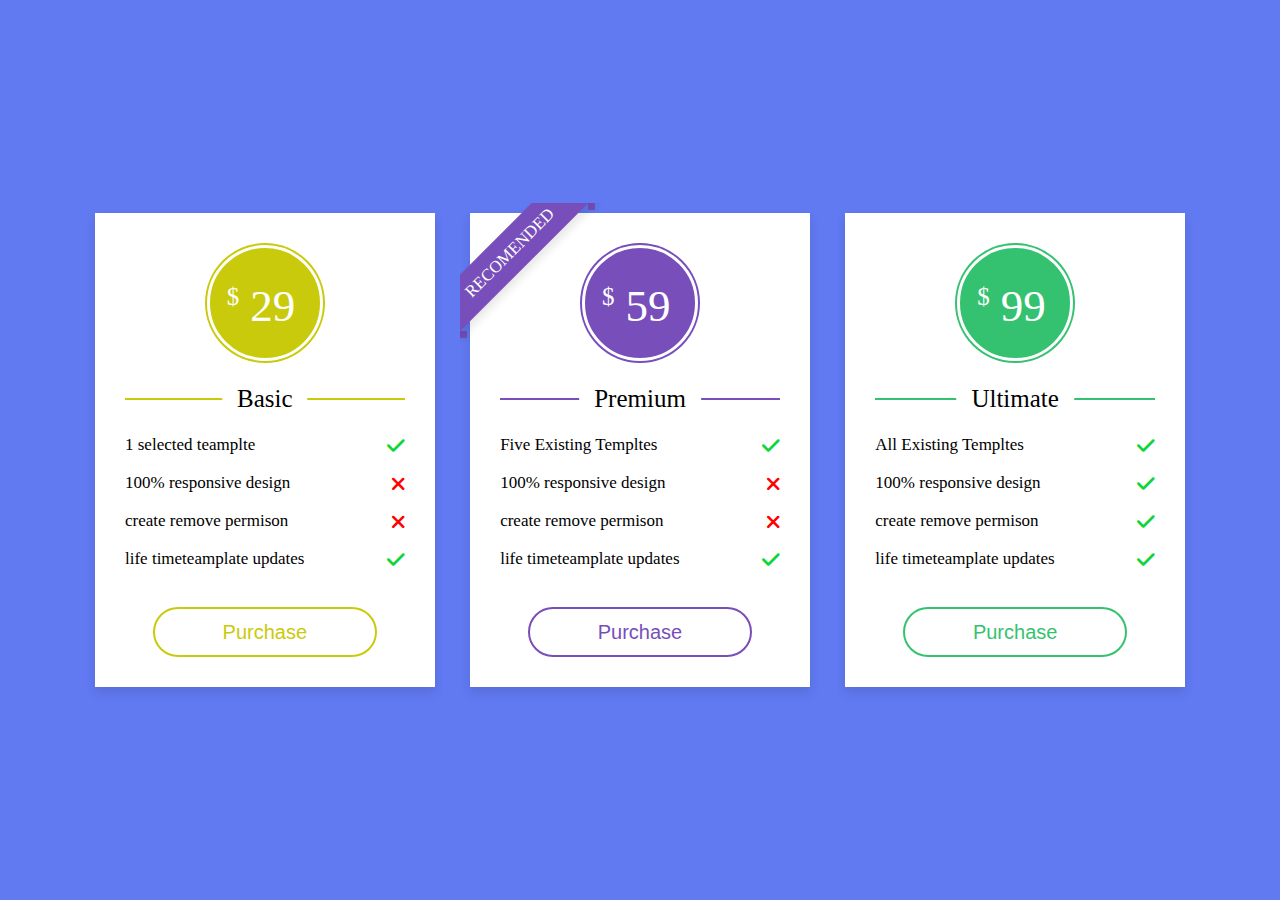
<file: index.html>
<!DOCTYPE html>
<html lang="en">
  <head>
    <meta charset="UTF-8" />
    <meta name="viewport" content="width=device-width, initial-scale=1.0" />
    <title>Document</title>
    <link rel="stylesheet" href="./assets/css/style.css" />
    <link
      rel="stylesheet"
      href="https://cdnjs.cloudflare.com/ajax/libs/font-awesome/6.0.0-beta3/css/all.min.css"
    />
  </head>
  <body>
    <div class="wrapper">
      <!-- Card basic -->

      <div class="table basic">
        <div class="prize-section">
          <div class="prize-area">
            <div class="inner-area">
              <span class="text">$</span>
              <span class="prize">29</span>
            </div>
          </div>
        </div>
        <div class="package-name"></div>
        <ul class="features">
          <li>
            <span class="list-name"> 1 selected teamplte </span>
            <span class="icon check"><i class="fas fa-check"></i></span>
          </li>
          <li>
            <span class="list-name"> 100% responsive design </span>
            <span class="icon cross"><i class="fas fa-xmark"></i></span>
          </li>
          <li>
            <span class="list-name"> create remove permison </span>
            <span class="icon cross"><i class="fas fa-xmark"></i></span>
          </li>
          <li>
            <span class="list-name"> life timeteamplate updates </span>
            <span class="icon check"><i class="fas fa-check"></i></span>
          </li>
        </ul>
        <div class="button"><button>Purchase</button></div>
      </div>

      <!-- Premium -->

      <div class="table premium">
        <div class="ribbon"><span>Recomended</span></div>
        <div class="prize-section">
          <div class="prize-area">
            <div class="inner-area">
              <span class="text">$</span>
              <span class="prize">59</span>
            </div>
          </div>
        </div>
        <div class="package-name"></div>
        <ul class="features">
          <li>
            <span class="list-name"> Five Existing Templtes </span>
            <span class="icon check"><i class="fas fa-check"></i></span>
          </li>
          <li>
            <span class="list-name"> 100% responsive design </span>
            <span class="icon cross"><i class="fas fa-xmark"></i></span>
          </li>
          <li>
            <span class="list-name"> create remove permison </span>
            <span class="icon cross"><i class="fas fa-xmark"></i></span>
          </li>
          <li>
            <span class="list-name"> life timeteamplate updates </span>
            <span class="icon check"><i class="fas fa-check"></i></span>
          </li>
        </ul>
        <div class="button"><button>Purchase</button></div>
      </div>

      <!-- ultimate -->

      <div class="table ultimate">
        <div class="prize-section">
          <div class="prize-area">
            <div class="inner-area">
              <span class="text">$</span>
              <span class="prize">99</span>
            </div>
          </div>
        </div>
        <div class="package-name"></div>
        <ul class="features">
          <li>
            <span class="list-name"> All Existing Templtes </span>
            <span class="icon check"><i class="fas fa-check"></i></span>
          </li>
          <li>
            <span class="list-name"> 100% responsive design </span>
            <span class="icon check"><i class="fas fa-check"></i></span>
          </li>
          <li>
            <span class="list-name"> create remove permison </span>
            <span class="icon check"><i class="fas fa-check"></i></span>
          </li>
          <li>
            <span class="list-name"> life timeteamplate updates </span>
            <span class="icon check"><i class="fas fa-check"></i></span>
          </li>
        </ul>
        <div class="button"><button>Purchase</button></div>
      </div>
    </div>
  </body>
</html>
</file>
<file: assets/css/style.css>
*,
::before,
::after {
  margin: 0;
  padding: 0;
  box-sizing: border-box;
}

:root {
  --card-basic-clr: rgb(202, 202, 12);
  --card-premium-clr: #784ebb;
  --card-ultimate-clr: #35c270;
}

body {
  display: flex;
  align-items: center;
  justify-content: center;
  min-height: 100vh;
  padding: 20px;
  background-color: #6179f1;
}

.wrapper {
  max-width: 1090px;
  width: 100%;
  margin: auto;
  display: flex;
  flex-wrap: wrap;
  justify-content: space-between;
}

.wrapper .table {
  background-color: #ffff;
  width: calc(33% - 20px);
  padding: 30px 30px;
  position: relative;
  box-shadow: 0 5px 10px rgba(0, 0, 0, 0.1);
}

.table .prize-section {
  display: flex;
  justify-content: center;
}

.table .prize-area {
  height: 120px;
  width: 120px;
  border-radius: 50%;
  padding: 2px;
}

.prize-area .inner-area {
  height: 100%;
  width: 100%;
  border-radius: 50%;
  border: 3px solid #ffff;
  line-height: 117px;
  text-align: center;
  color: #ffff;
  position: relative;
}

.prize-area .inner-area .text {
  font-size: 25px;
  font-weight: 400;
  position: absolute;
  top: -10px;
  left: 17px;
}

.prize-area .inner-area .prize {
  font-size: 45px;
  font-weight: 500;
  margin-left: 16px;
}

.table .package-name {
  width: 100%;
  height: 2px;
  margin: 35px 0;
  position: relative;
}

.table .package-name::before {
  content: " ";
  position: absolute;
  top: 50%;
  left: 50%;
  font-size: 25px;
  font-weight: 500;
  background-color: #ffff;
  padding: 0 15px;
  transform: translate(-50%, -50%);
}

.table .features li {
  margin-bottom: 15px;
  list-style: none;
  display: flex;
  justify-content: space-between;
}

.features li .list-name {
  font-size: 17px;
  font-weight: 400;
}

.features li .icon {
  font-size: 15px;
}

.features li .check {
  color: rgb(13, 214, 57);
  font-size: 20px;
}

.features li .cross {
  color: red;
  font-size: 20px;
}

.table .button {
  width: 100%;
  display: flex;
  margin-top: 35px;
  justify-content: center;
}

.table .button button {
  width: 80%;
  height: 50px;
  color: #ffff;
  font-size: 20px;
  font-weight: 500;
  border: none;
  outline: none;
  border-radius: 25px;
  cursor: pointer;
  transition: all 0.3s ease;
}

.table button:hover {
  border-radius: 5px;
}

/* Basic card */

.basic .prize-area,
.basic .inner-area {
  background-color: var(--card-basic-clr);
}

.basic .button button {
  border: 2px solid var(--card-basic-clr);
  background-color: #ffff;
  color: var(--card-basic-clr);
}

.basic .package-name {
  background-color: var(--card-basic-clr);
}

.basic .package-name::before {
  content: "Basic";
}

.basic .button button:hover {
  background-color: var(--card-basic-clr);
  color: #ffff;
}

/* premium */

.premium .prize-area,
.premium .inner-area {
  background-color: var(--card-premium-clr);
}

.premium .button button {
  border: 2px solid var(--card-premium-clr);
  background-color: #ffff;
  color: var(--card-premium-clr);
}

.premium .package-name {
  background-color: var(--card-premium-clr);
}

.premium .package-name::before {
  content: "Premium";
}

.premium .button button:hover {
  background-color: var(--card-premium-clr);
  color: #ffff;
}

/* ultimate */

.ultimate .prize-area,
.ultimate .inner-area {
  background-color: var(--card-ultimate-clr);
}

.ultimate .button button {
  border: 2px solid var(--card-ultimate-clr);
  background-color: #ffff;
  color: var(--card-ultimate-clr);
}

.ultimate .package-name {
  background-color: var(--card-ultimate-clr);
}

.ultimate .package-name::before {
  content: "Ultimate";
}

.ultimate .button button:hover {
  background-color: var(--card-ultimate-clr);
  color: #ffff;
}

/* ribbon */

.table .ribbon {
  position: absolute;
  width: 150px;
  height: 150px;
  top: -10px;
  left: -10px;
  overflow: hidden;
}

.table .ribbon::before,
.table .ribbon::after {
  position: absolute;
  content: " ";
  z-index: -1;
  display: block;
  border: 7px solid var(--card-premium-clr);
  border-top: transparent;
  border-left: transparent;
}

.table .ribbon::before {
  top: 0px;
  right: 15px;
}

.table .ribbon::after {
  bottom: 15px;
  left: 0px;
}

.table .ribbon span {
  position: absolute;
  top: 30px;
  right: 0;
  transform: rotate(-45deg);
  width: 200px;
  background-color: var(--card-premium-clr);
  padding: 10px 0;
  color: #ffff;
  text-align: center;
  font-size: 17px;
  text-transform: uppercase;
  box-shadow: 0 5px 10px rgba(0, 0, 0, 0.1);
}

@media screen and (max-width: 1020px) {
  .wrapper .table {
    width: calc(50% - 20px);
    margin-bottom: 40px;
  }
}

@media screen and (max-width: 698px) {
  .wrapper .table {
    width: 100%;
  }
}
</file>
